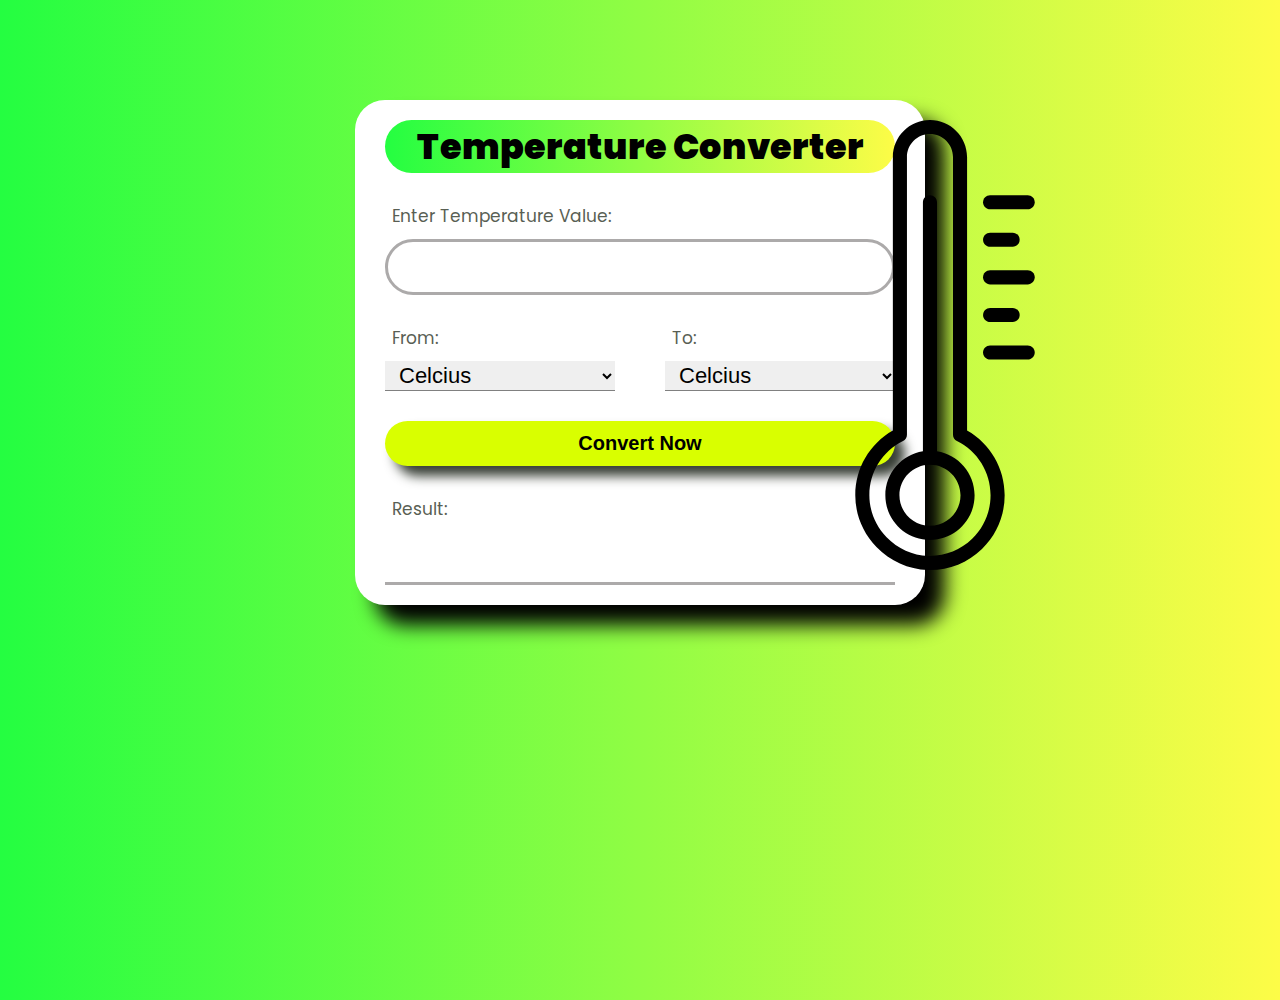
<file: TempConv/index.html>
<!DOCTYPE html>
<html lang="en">

<head>
    <meta charset="UTF-8">
    <meta http-equiv="X-UA-Compatible" content="IE=edge">
    <meta name="viewport" content="width=device-width, initial-scale=1.0">
    <title>Temperature Converter</title>
    <link rel="stylesheet" href="style.css">

</head>

<body>
    <div class="icon"><img src="thermometer-temperature-svgrepo-com.svg" alt=""></div>
    <div class="container">

        <h1>Temperature Converter</h1>
        <div class="inputs">
            <div style="display: flex;flex-direction: column;">
                <label for="degree">Enter Temperature Value:</label>
                <input type="number" name="degree" id="inputValue" required>
            </div>
            <div class="typeInput">
                <div>
                    <label for="type">From:</label>
                    <select name="type" id="type1">
                        <option value="celcius">Celcius</option>
                        <option value="fahrenheit">Fahrenheit</option>
                        <option value="kelvin">Kelvin</option>

                    </select>
                </div>
                <div>
                    <label for="type">To:</label>
                    <select name="type" id="type2">
                        <option value="celcius">Celcius</option>
                        <option value="fahrenheit">Fahrenheit</option>
                        <option value="kelvin">Kelvin</option>

                    </select>
                </div>
            </div>
        </div>
        <button type="submit" id="btn" onclick="convTemp()">Convert Now</button>
        <div class="ans">
            <label for="result">Result:</label>
            <div id="result"></div>
        </div>
    </div>

    <script src="main.js"></script>
</body>

</html>
</file>
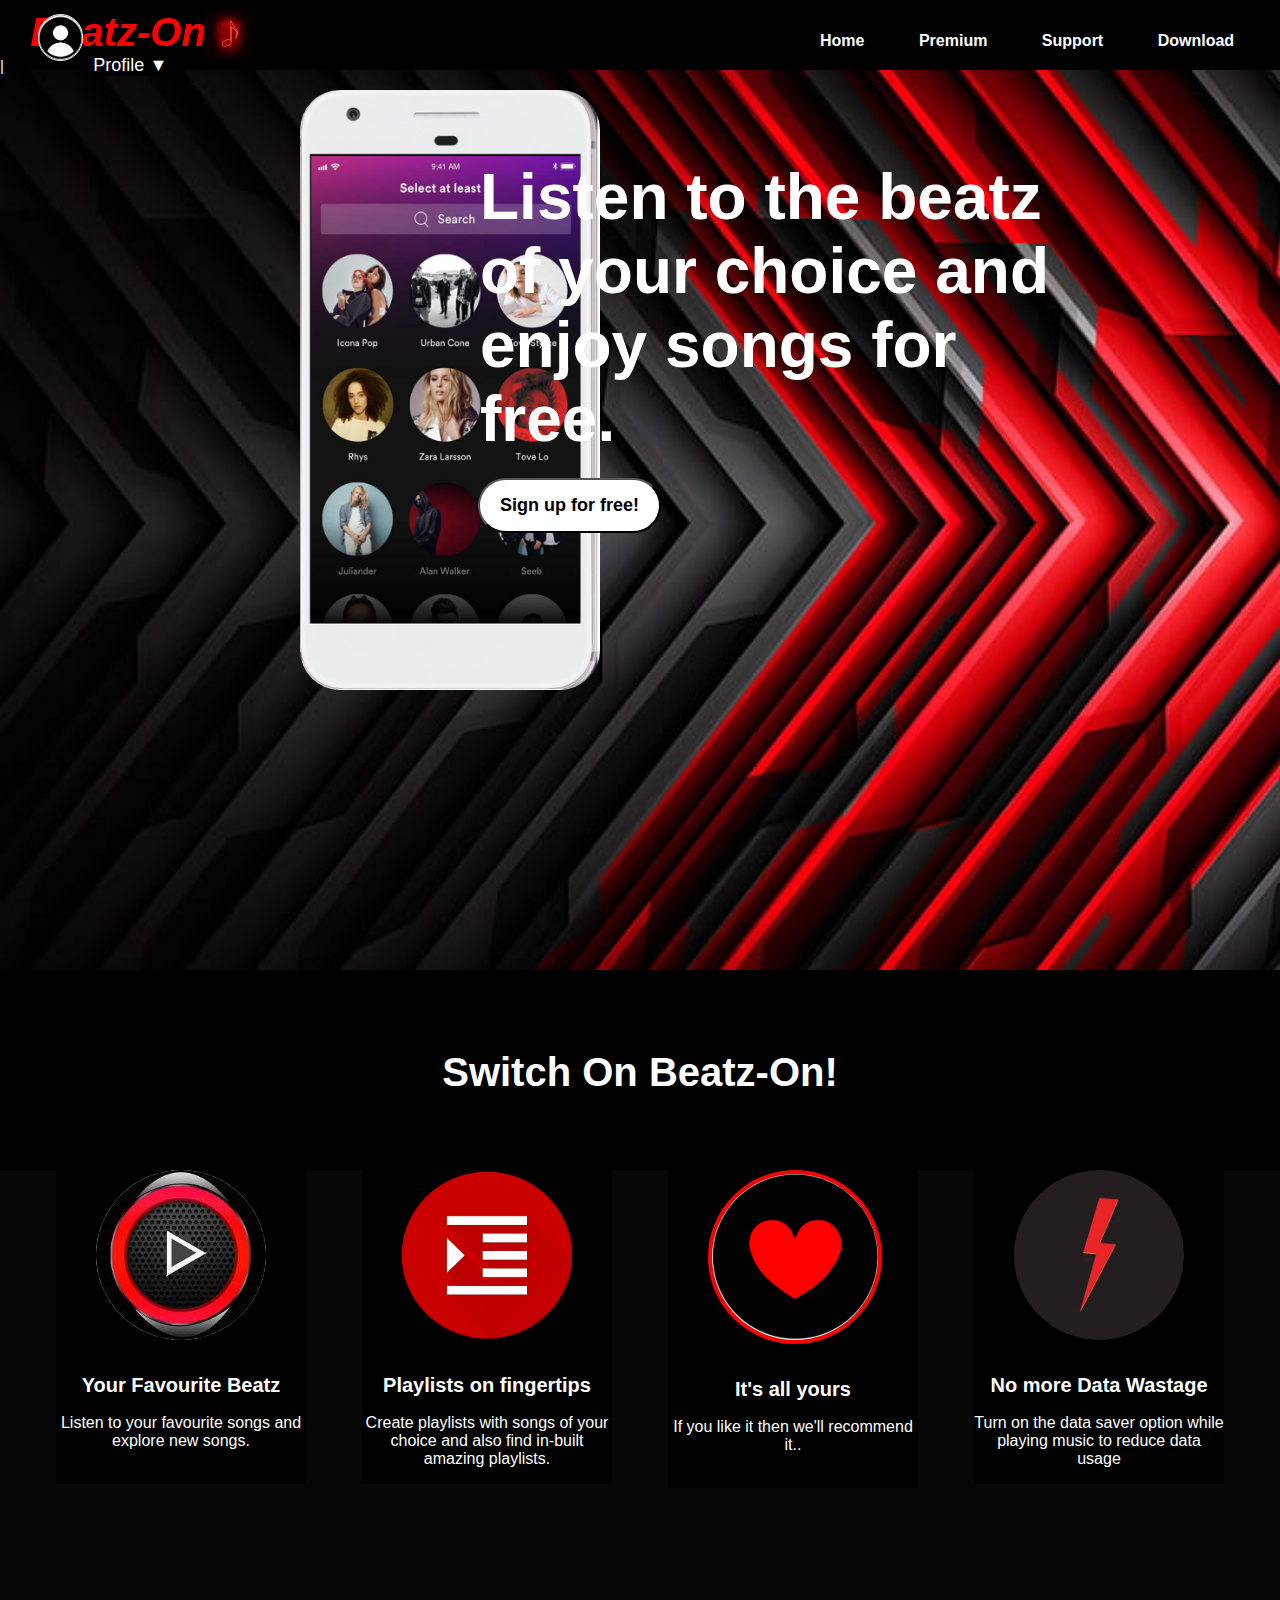
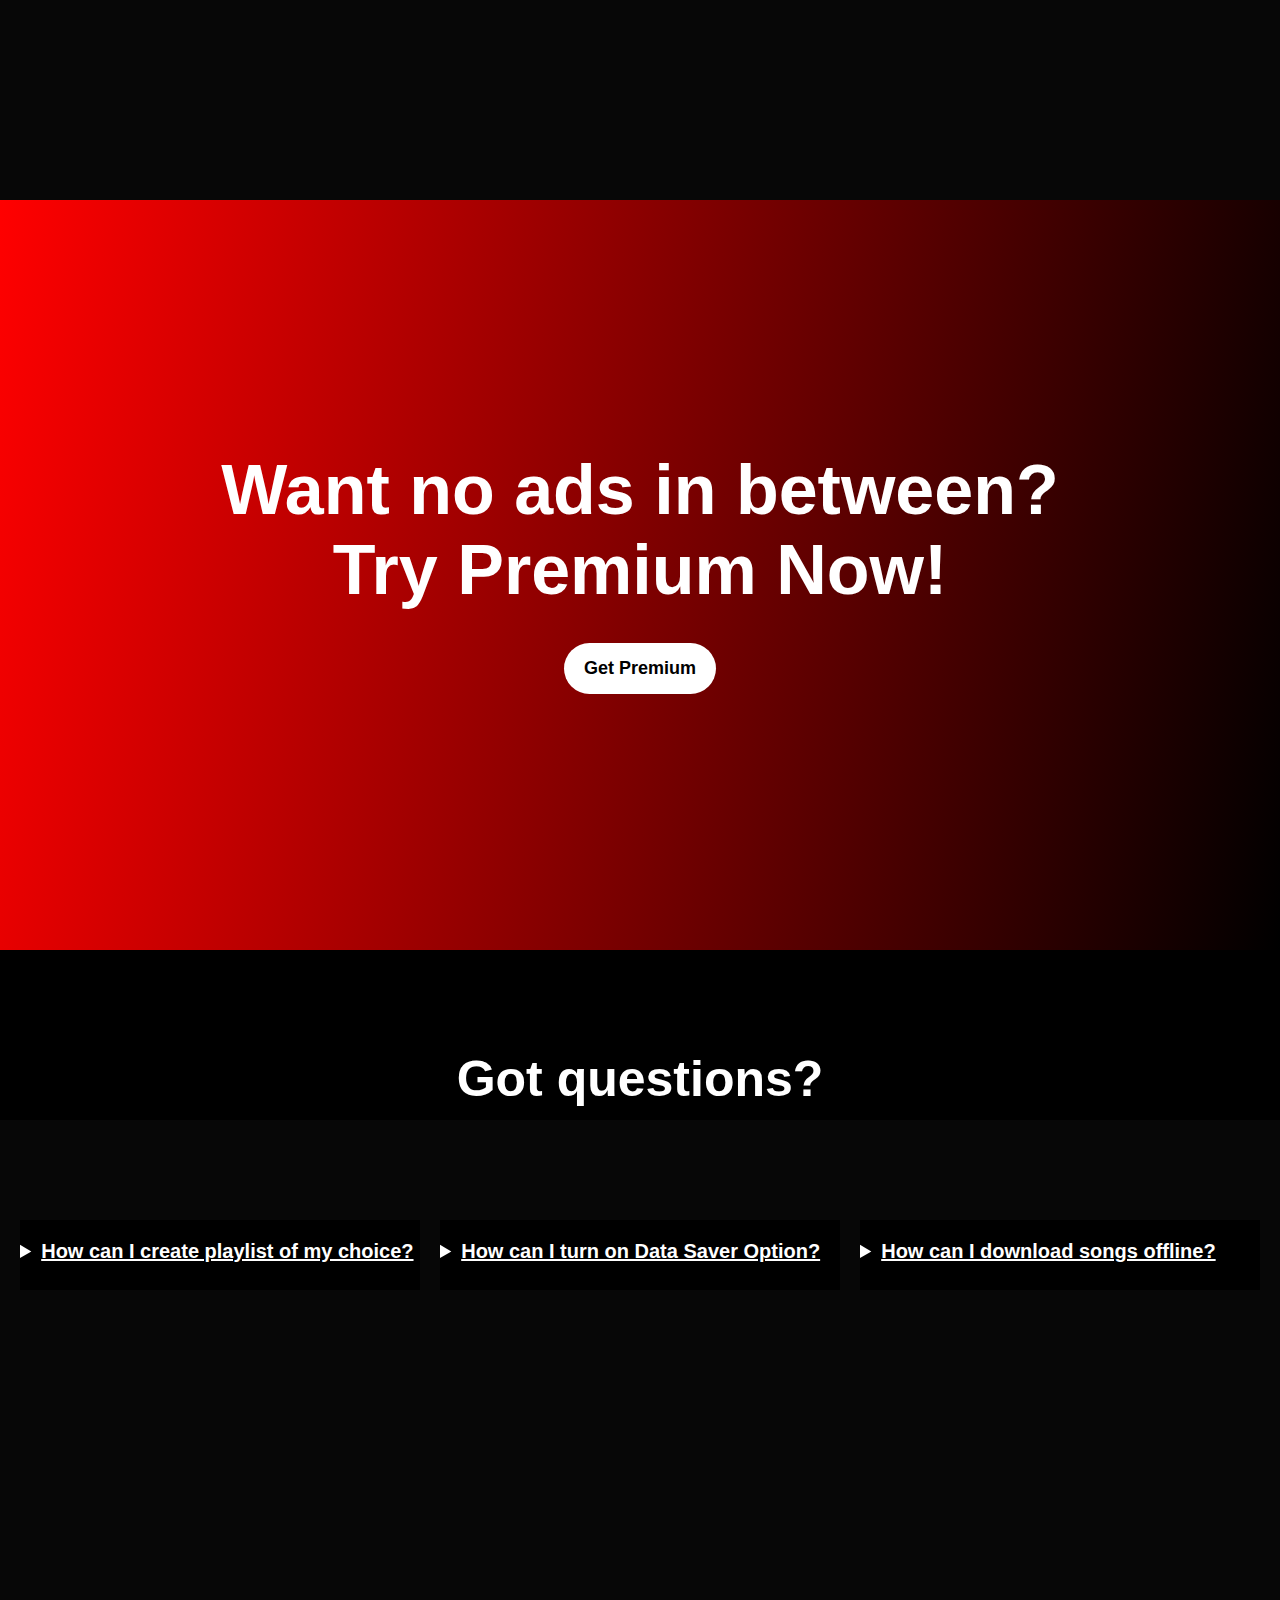
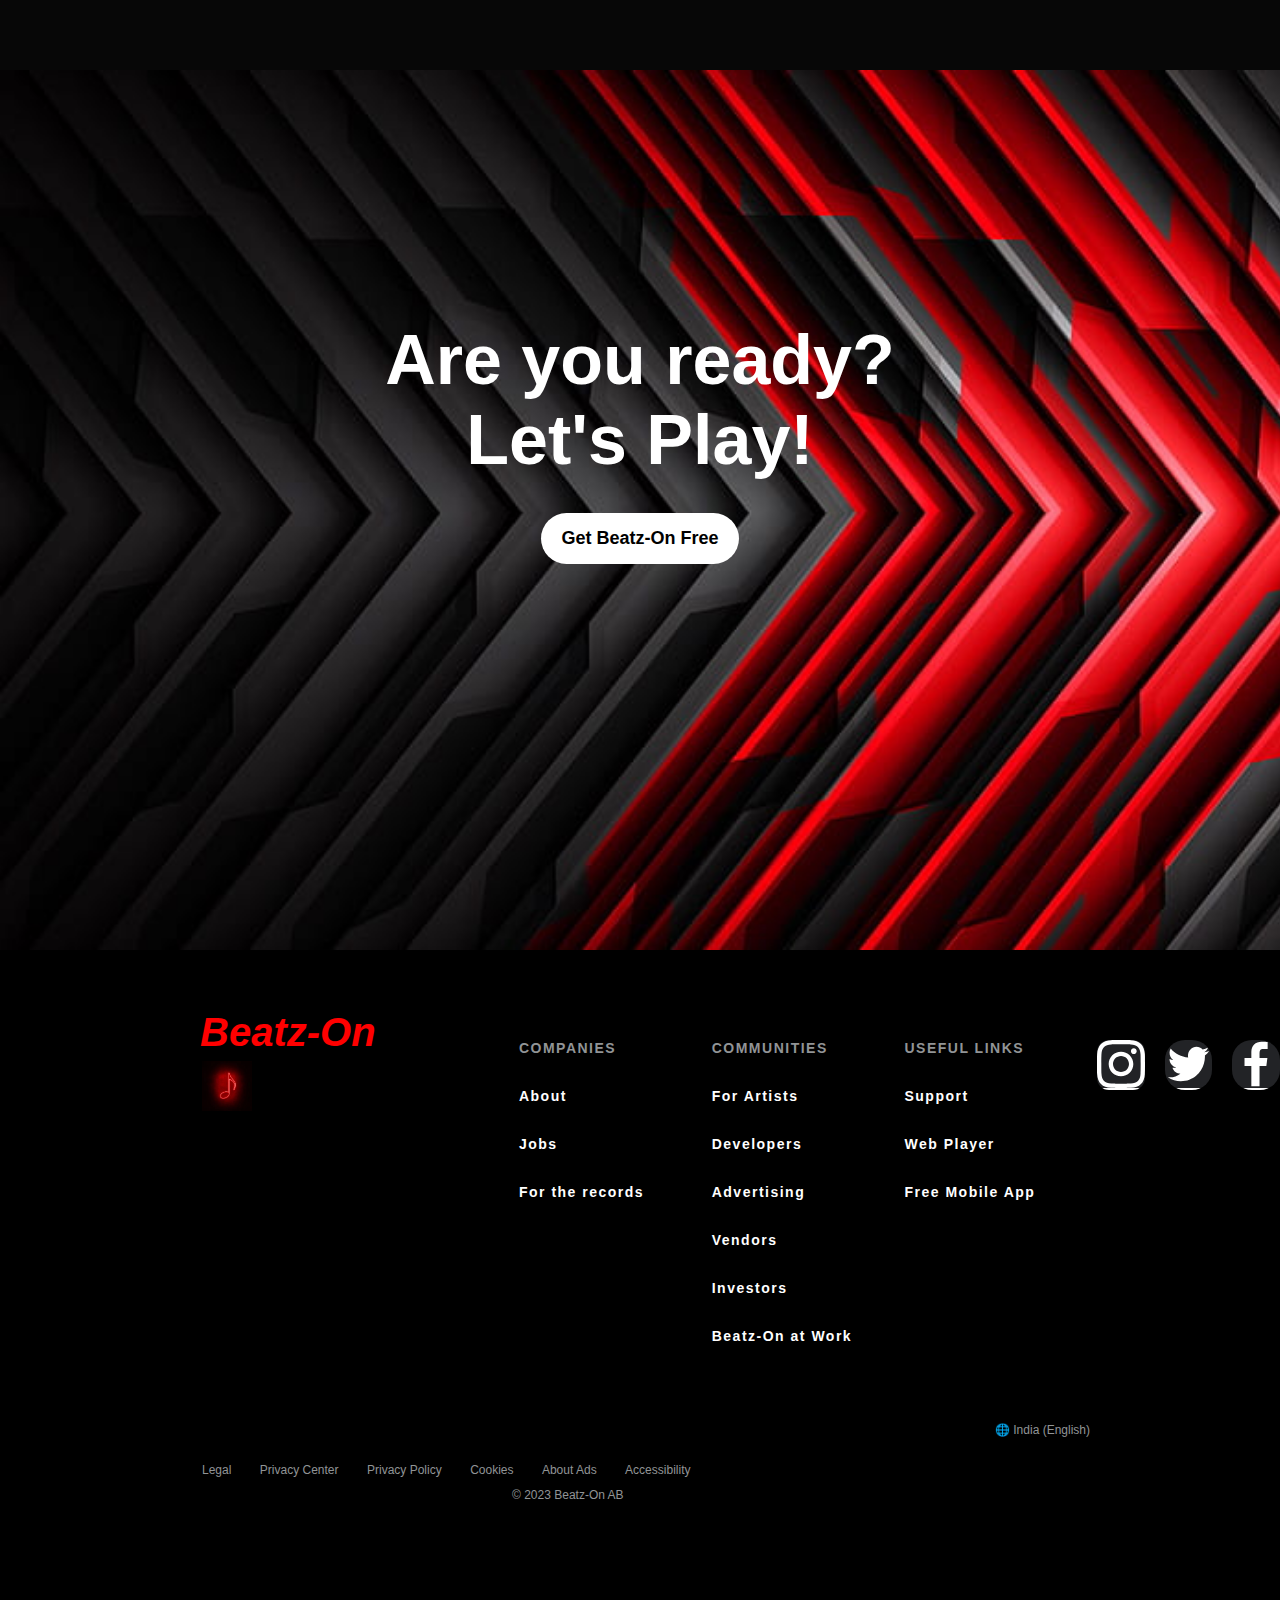
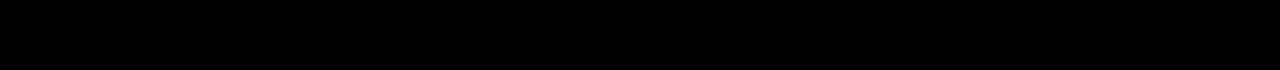
<file: Landing Page/landing.html>
<!DOCTYPE html>
<html lang="en">

<head>
    <meta charset="UTF-8">
    <meta name="viewport" content="width=device-width, initial-scale=1.0">
    <title>Beatz-On</title>
    <link rel="stylesheet" href="style.css">
</head>

<body>
    <div>
        <a id="logo">Beatz-On</a>
        <img id="music" src="music.jpg">
        <a href="" class="headlink" id="optn1">Home</a>
        <a href="" class="headlink" id="optn2">Premium</a>
        <a href="" class="headlink" id="optn3">Support</a>
        <a href="" class="headlink" id="optn4">Download</a>
        <div id="optn5">|</div>
        <img id="profile" src="profile.png">
        <button id="optn6">Profile &#x25BC;</button>
    </div>
    <div class="container1">
        <img id="mobile" src="player.png">
        <div id="text1">Listen to the beatz of your choice and enjoy songs for free.
            <button id="signupbtn">Sign up for free!</button>
        </div>
    </div>
    <div class="c2head">
        Switch On Beatz-On!
    </div>
    <div class="container2">


        <div class="box">
            <img id="img1" class="flexboximg" src="flexbox1.jpeg">
            <div class="flextext1">Your Favourite Beatz</div>
            <div class="flextext">Listen to your favourite songs and explore new songs.</div>
        </div>
        <div class="box">
            <img id="img2" class="flexboximg" src="flexbox2.png">
            <div class="flextext1">Playlists on fingertips</div>
            <div class="flextext">Create playlists with songs of your choice and also find in-built amazing playlists.
            </div>
        </div>
        <div class="box">
            <img id="img3" class="flexboximg" src="flexbox3.png">
            <div class="flextext1">It's all yours</div>
            <div class="flextext">If you like it then we'll recommend it..</div>
        </div>
        <div class="box">
            <img id="img4" class="flexboximg" src="flexbox4.jpeg">
            <div class="flextext1">No more Data Wastage</div>
            <div class="flextext">Turn on the data saver option while playing music to reduce data usage</div>
        </div>

    </div>
    <div class="container3">
        Want no ads in between?<br>
        Try Premium Now!
        <div class="premiumbtn">
            <button id="getpremium">Get Premium</button>
        </div>
    </div>
    <div id="questions">Got questions?</div>
    <div class="container4">
        <div id="question1">

            <details class="ques1">
                <summary>How can I create playlist of my choice?</summary>
                <p id="para1"><br>Playlists are a great way to save collections of music, either for your own listening
                    or to share.
                    <br><br>
                    To create one:
                    <br>
                    <br>
                    1. Tap Your Library.
                    <br>
                    2. Tap CREATE.
                    <br>
                    3. Give your playlist a name.
                    <br>
                    4. Start adding songs (and we'll help you along).
                </p>
            </details>
        </div>
        <div id="question1">

            <details class="ques1">
                <summary>How can I turn on Data Saver Option?</summary>
                <p id="para1"><br>1. Tap <span>Home</span>
                    <br>
                    2. Tap <span>Settings.</span>
                    <br>
                    3. Tap <span>Data Saver.</span>
                    <br>
                    4. Switch on Data Saver.
                </p>
            </details>
        </div>
        <div id="question1">

            <details class="ques1">
                <summary>How can I download songs offline?</summary>
                <p id="para1"><br>
                    1.Tap and hold on the song which you want to download.
                    <br>
                    2.From the option menu,select download option.
                    <br>
                    3.Your song will be downloaded and you can access it from downloaded song section.

                </p>
            </details>
        </div>

    </div>
    <div class="container5">
        Are you ready?<br>
        Let's Play!
        <div class="freebtn">
            <button id="getfree">Get Beatz-On Free</button>
        </div>
    </div>
    <footer>
        <div class="container6">

            <div class="logo2">
                <a id="logo2">Beatz-On</a>
                <img id="music2" src="music.jpg">
            </div>
            <div class="footerbox" id="footer1">
                COMPANIES <br><br><br>
                <a class="footlink" href="">About <br><br><br></a>
                <a class="footlink" href="">Jobs <br><br><br></a>
                <a class="footlink" href="">For the records</a>
            </div>
            <div class="footerbox" id="footer2">
                COMMUNITIES<br><br><br>
                <a class="footlink" href="">For Artists<br><br><br></a>
                <a class="footlink" href="">Developers <br><br><br></a>
                <a class="footlink" href="">Advertising <br><br><br></a>
                <a class="footlink" href="">Vendors <br><br><br></a>
                <a class="footlink" href="">Investors <br><br><br></a>
                <a class="footlink" href="">Beatz-On at Work</a>
            </div>
            <div class="footerbox" id="footer3">
                USEFUL LINKS<br><br><br>
                <a class="footlink" href="">Support <br><br><br></a>
                <a class="footlink" href="">Web Player <br><br><br></a>
                <a class="footlink" href="">Free Mobile App</a>
            </div>
            <a class="footerbox" id="footer4" href="https://www.instagram.com" target="_blank"></a>
            <a class="footerbox" id="footer5" href="https://www.twitter.com" target="_blank"></a>
            <a class="footerbox" id="footer6" href="https://www.facebook.com" target="_blank"></a>

        </div>
        <div id="india">
            <a href="" id="indialink">&#127760; India (English)</a>
        </div>
        <div class="container7">
            <div class="last" id="last1">Legal</div>
            <div class="last" id="last2">Privacy Center</div>
            <div class="last" id="last3">Privacy Policy</div>
            <div class="last" id="last4">Cookies</div>
            <div class="last" id="last5"> About Ads</div>
            <div class="last" id="last6">Accessibility</div>
            <div class="last" id="last7"> © 2023 Beatz-On AB</div>
        </div>

    </footer>
</body>

</html>
</file>
<file: TempConv/style.css>
@import url('https://fonts.googleapis.com/css2?family=Carter+One&family=Poppins&family=Sansita:ital@1&display=swap');


* {
    margin: 0;
    padding: 0;
}

body {
    height: 100vh;
    background: #FDFC47;
    background: -webkit-linear-gradient(to right, #24FE41, #FDFC47);
    background: linear-gradient(to right, #24FE41, #FDFC47);
 
}

.container {
    margin: auto;
    margin-top: 100px;
    background-color: white;
    width: 510px;
    padding: 20px 30px;
    border-radius: 30px;
    display: flex;
    flex-direction: column;
    gap: 30px;
    box-shadow: 20px 20px 20px rgb(0, 0, 0);
}

.container h1 {
    font-family: 'Poppins', sans-serif;
    font-size: 35px;
    font-weight: 900;
    text-align: center;
    user-select: none;
    background: #FDFC47;
    background: -webkit-linear-gradient(to right, #24FE41, #FDFC47);
    background: linear-gradient(to right, #24FE41, #FDFC47);
    border-radius: 30px;

}

.inputs {
    display: flex;
    flex-direction: column;
    gap: 30px;
}

.inputs:first-child {
    display: flex;
    flex-direction: column;

}

.typeInput {
    display: flex;
    gap: 50px;
}

.typeInput div {
    display: flex;
    flex-direction: column;
    gap: 10px;
    width: 100%;
}




#inputValue {
    height: 50px;
    font-size: 22px;
    border: 3px solid rgb(172, 170, 170);
    border-radius: 30px;
    padding: 0 10px;
    font-weight: 600;
    margin-top: 10px;
    font-family: system-ui, -apple-system, BlinkMacSystemFont, 'Segoe UI', Roboto, Oxygen, Ubuntu, Cantarell, 'Open Sans', 'Helvetica Neue', sans-serif;
}

#result {
    height: 50px;
    font-size: 22px;
    border: 3px solid rgb(172, 170, 170);
    border-left: none;
    border-right: none;
    border-top: none;
    outline: none;
    padding: 0 10px;
    font-weight: 600;
    font-family: system-ui, -apple-system, BlinkMacSystemFont, 'Segoe UI', Roboto, Oxygen, Ubuntu, Cantarell, 'Open Sans', 'Helvetica Neue', sans-serif;

}


#inputValue:focus {
    border: 2px solid rgb(129, 211, 70);
    outline: none;
    padding: 0px 10px;
}

#btn {
    height: 45px;
    font-size: 20px;
    font-weight: 600;
    background-color: rgb(217, 255, 0);
    color: rgb(0, 0, 0);
    border: none;
    outline: none;
    border-radius: 30px;
    cursor: pointer;
    box-shadow: 10px 10px 12px rgb(55, 62, 53);
}

#btn:active {
    height: 45px;
    font-size: 20px;
    font-weight: 600;
    background-color: rgb(33, 231, 7);
    color: white;
    border: none;
    border-radius: 30px;
    cursor: pointer;
}

.ans {
    display: flex;
    flex-direction: column;
    gap: 10px;


}

#type1,
#type2 {
    height: 30px;
    font-size: 22px;
    border: 1px solid gray;
    border-left: none;
    border-right: none;
    border-top: none;
    outline: none;
    padding: 0 10px;
}

#type1:focus,
#type2:focus {
    height: 33px;
    font-size: 25px;
    border: 3px solid rgb(31, 226, 5);
    border-left: none;
    border-right: none;
    border-top: none;
    outline: none;
    padding: 0 10px;
}

label {
    font-size: 17px;
    font-family: 'Poppins';
    color: rgb(89, 95, 84);
    padding-left: 7px;
}

.icon img {
    position: absolute;
    height: 450px;
    right: 110px;
    top: 120px
}
</file>
<file: Landing Page/style.css>
* {
    margin: 0;
    padding: 0;
    font-family: Arial, Helvetica, sans-serif;
}

body {
    background-color: red;
}

div {
    /* background-color: rgb(255, 0, 0); */
    background-color: black;
    height: 70px;
}

#logo {
    color: red;
    margin-top: 10px;
    margin-left: 30px;
    margin-right: 600px;
    font-weight: 700;
    display: inline-block;
    font-size: 40px;
    font-style: italic;
}

.headlink {
    color: white;
    text-decoration: none;
    font-weight: bolder;

}

a:hover {
    color: red;

}

#music {
    position: absolute;
    height: 50px;
    width: 50px;
    top: 9px;
    left: 204px;

}

#optn1,
#optn2,
#optn3 {
    margin-right: 40px;
    font-size: 16px;
    font-weight: 900px;
}

#optn4 {
    font-size: 16px;
    margin-right: 30px;
    font-weight: 900px;
}

#optn5 {
    color: white;
    display: inline-block;
    height: 30px;
    font-size: 15px;
    margin-right: 30px;
}

#optn6 {
    margin-left: 55px;
    font-size: 18px;
    background-color: black;
    color: white;
    border: none;

}

#optn6:hover {
    color: red;
}

#profile {
    height: 45px;
    width: 45x;
    position: absolute;
    top: 14px;
    border-radius: 100px;
    border: 1px solid white;
}

.headlink {
    margin-left: 10px;
    font-size: 18px;
    background-color: black;
    color: white;
    border: none;

}

/* #signupbtn{
    margin-left: 60px;
    font-size: 18px;
    background-color: black;
    color: white;
    border: none;
} */
.container1 {
    background-image: url(redbg.jpg);
    width: 100%;
    height: 100vh;
    background-size: cover;
    background-repeat: no-repeat;
}

#player {
    height: 500px;
    width: 300px;
}

#mobile {
    height: 600px;
    width: 300px;
    border-radius: 40px;
    position: absolute;
    top: 90px;
    left: 300px;

}

#text1 {
    color: white;
    background-color: transparent;
    height: 300px;
    width: 600px;
    position: absolute;
    top: 160px;
    right: 200px;
    font-size: 64px;
    font-weight: bolder;
    /* text-shadow: 40px white; */
    font-family: 'Segoe UI', Tahoma, Geneva, Verdana, sans-serif;

}

#signupbtn {
    background-color: white;
    border-radius: 40px;
    color: black;
    padding: 15px 20px;
    font-weight: 700;
    position: relative;
    top: 70px;
    right: 155px;
    font-size: 18px;
    cursor: pointer;
}

#signupbtn:hover {
    padding: 17px 22px;
    box-shadow: 0.5rem 0.5rem 1rem black;
}

.container2 {
    display: flex;
    justify-content: space-evenly;
    background-color: rgb(7, 7, 7);
    width: 100%;
    height: 70vh;
}

.c2head {
    color: white;
    text-align: center;
    font-size: 40px;
    padding-top: 80px;
    font-weight: bold;
    padding-bottom: 50px;
}

.box {

    width: 250px;
    height: 250px;
    background-color: rgb(0, 0, 0);




}

.flexboximg {
    height: 170px;
    width: 170px;
    position: relative;
    left: 40px;
}

#img1 {
    border-radius: 50%;
}

#img2 {
    height: 170px;
    width: 170px;

}

#img3 {
    height: 166px;
    width: 166px;
    border-radius: 50%;
    border: 4px solid red;
}

#img4 {
    border-radius: 50%;
}

.flextext1 {
    color: white;
    text-align: center;
    padding-top: 30px;
    height: 40px;
    font-weight: bolder;
    font-size: 20px;
}

.flextext {
    color: white;
    text-align: center;
}

.container3 {
    width: 100%;
    height: 500px;
    background: linear-gradient(100deg, red, black);
    color: white;
    font-size: 70px;
    font-weight: bolder;
    padding-top: 250px;
    text-align: center;
}

.premiumbtn {
    background: transparent;
}

#getpremium {
    background-color: white;
    color: black;
    border-radius: 40px;
    padding: 15px 20px;
    font-size: 18px;
    font-weight: bold;
    border: none;
    cursor: pointer;

}

#getpremium:hover {
    padding: 17px 22px;
    box-shadow: 0.5rem 0.5rem 1rem black;
}

.container4 {
    background-color: rgb(7, 7, 7);
    width: 100%;
    height: 50vh;
    display: flex;
    justify-content: space-evenly;
    padding-top: 100px;


}

#questions {
    color: white;
    font-size: 50px;
    font-weight: bolder;
    text-align: center;
    padding-top: 100px;
}

.ques1 {
    color: white;
    cursor: pointer;
}

summary {
    text-decoration: underline;
    padding-top: 20px;
    height: 40px;
    font-size: 20px;
    font-weight: bold;
}

summary:hover {
    text-decoration: none;
    background-color: rgb(18, 18, 18);
}

#question1 {

    width: 400px;

}

#para1 {
    text-decoration: none;
}

span {
    color: red;
}

.container5 {
    background-image: url(redbg.jpg);
    background-size: cover;
    background-repeat: no-repeat;
    width: 100%;
    height: 70vh;
    color: white;
    font-size: 70px;
    font-weight: bolder;
    text-align: center;
    padding-top: 250px;
}

.freebtn {
    background: transparent;
}

#getfree {
    background-color: white;
    color: black;
    border-radius: 40px;
    padding: 15px 20px;
    font-size: 18px;
    font-weight: bold;
    border: none;
    cursor: pointer;

}

#getfree:hover {
    padding: 17px 22px;
    box-shadow: 0.5rem 0.5rem 1rem black;
}

footer {
    width: 100%;
    height: 80vh;
    background-color: black;
}

.container6 {
    display: flex;
}

#logo2 {
    color: red;
    font-weight: 700;
    display: inline-block;
    font-size: 40px;
    font-style: italic;
}

#music2 {
    height: 50px;
    width: 50px;
    position: relative;
    top: 6px;
    left: 2px;
}

.logo2 {
    display: block;
    position: relative;
    left: 200px;
    top: 60px;

}

.footerbox {
    display: inline-block;
    background-color: black;
    height: 350px;
    width: 150px;
    margin-top: 90px;
    color: #919496;
    font-size: 14px;
    font-weight: bolder;
    letter-spacing: 1.5px;
}

#footer1 {
    margin-left: 300px;
    margin-right: 50px;
}

#footer2 {
    margin-right: 50px;

}

#footer3 {
    margin-right: 50px;
}

.footlink {
    color: white;
    text-decoration: none;

}

.footlink:hover {
    color: red;
}

#footer4 {
    background-color: white;
    background-image: url(insta.svg);
    background-repeat: no-repeat;
    height: 50px;
    width: 50px;
    margin-right: 20px;
    border-radius: 12px;


}

#footer5 {
    background-color: white;
    background-image: url(twitter.svg);
    background-repeat: no-repeat;
    height: 50px;
    width: 50px;
    margin-right: 20px;
    border-radius: 20px;


}

#footer6 {
    background-color: white;
    background-image: url(fb.svg);
    background-repeat: no-repeat;
    height: 50px;
    width: 50px;
    border-radius: 20px;


}

#footer4:hover {
    box-shadow: 0.2rem 0.2rem 1rem rgb(67, 67, 67);

}

#footer5:hover {
    box-shadow: 0.2rem 0.2rem 1rem rgb(67, 67, 67);

}

#footer6:hover {
    box-shadow: 0.2rem 0.2rem 1rem rgb(67, 67, 67);

}

#india {
    margin-top: 400px;
    text-align: right;
    padding-right: 190px;
    height: 40px;
}

#indialink {
    text-decoration: none;
    color: #919496;
    font-size: 12px;

}

#indialink:hover {
    color: red;
}

.last {
    background-color: rgb(0, 0, 0);
    height: 20px;
    width: fit-content;
    border: 2px solid black;
    display: inline-block;
    margin-right: 20px;
    color: #919496;
    font-size: 12px;
    cursor: pointer;
}

.last:hover {
    color: red;
}

#last1 {
    margin-left: 200px;

}

#last7 {
    margin-left: 510px;
}

#last7:hover {
    color: #919496;
}
</file>
